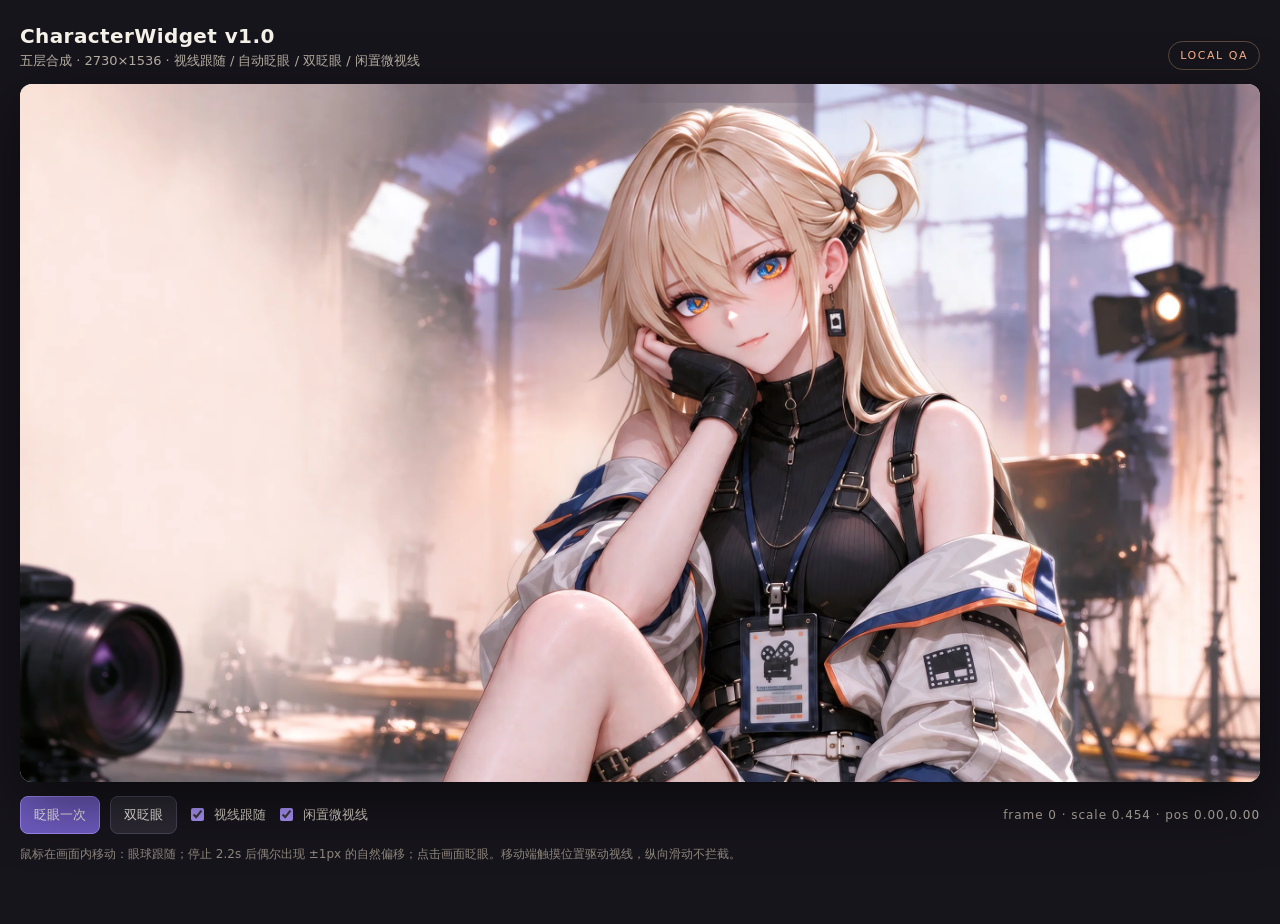
<file: character-widget/demo.html>
<!doctype html>
<html lang="zh-CN">
<head>
<meta charset="utf-8">
<meta name="viewport" content="width=device-width,initial-scale=1">
<title>CharacterWidget v1.0 · 本地验证</title>
<link rel="stylesheet" href="CharacterWidget.css">
<style>
  :root{color-scheme:light;font-family:system-ui,-apple-system,"PingFang SC","Microsoft YaHei",sans-serif}
  *{box-sizing:border-box}
  body{margin:0;background:#17151c;color:#f5f2ea;min-height:100vh}
  main{max-width:1360px;margin:0 auto;padding:24px 20px 48px}
  header{display:flex;justify-content:space-between;align-items:flex-end;gap:16px;flex-wrap:wrap;margin-bottom:14px}
  h1{font-size:20px;margin:0;letter-spacing:.02em}
  header p{margin:4px 0 0;color:#b9b2a6;font-size:13px}
  .badge{font-size:11px;letter-spacing:.14em;color:#ffb38d;border:1px solid #5a4a3d;border-radius:999px;padding:7px 11px}
  .cw-stage{position:relative;width:100%;aspect-ratio:16/9;overflow:hidden;border-radius:12px;background:#f7eee5;box-shadow:0 20px 60px #0008;touch-action:pan-y;cursor:crosshair}
  .cw-root{--cw-pos:center 42%}
  .tools{display:flex;align-items:center;flex-wrap:wrap;gap:10px;margin-top:14px}
  button{font:inherit;font-size:13px;cursor:pointer;background:#2c2933;border:1px solid #4b4658;color:#f4f0e8;border-radius:8px;padding:9px 13px}
  button:hover{border-color:#b9a8ff}
  button.main{background:#6f5cc0;border-color:#9b86ee}
  label{display:flex;align-items:center;gap:7px;font-size:13px;color:#d8d2c7}
  input{accent-color:#ad96ff}
  #cwStatus{margin-left:auto;font-size:12px;letter-spacing:.08em;color:#b9b2a6;font-variant-numeric:tabular-nums}
  .hint{color:#8f887d;font-size:12px;line-height:1.7;margin-top:10px}
  @media (max-width:640px){main{padding:16px 10px 32px}.cw-stage{border-radius:8px}.tools{gap:7px}button{padding:8px 10px}}
</style>
</head>
<body>
<main>
  <header>
    <div>
      <h1>CharacterWidget v1.0</h1>
      <p>五层合成 · 2730×1536 · 视线跟随 / 自动眨眼 / 双眨眼 / 闲置微视线</p>
    </div>
    <span class="badge">LOCAL QA</span>
  </header>

  <div class="cw-stage" id="cwStage">
    <div class="cw-root" data-character-widget data-cw-track="#cwStage" aria-hidden="true">
      <img class="cw-layer" data-cw="white" src="assets/eye-white.webp" alt="" draggable="false">
      <img class="cw-layer cw-iris" data-cw="iris-left" src="assets/iris-left.webp" alt="" draggable="false">
      <img class="cw-layer cw-iris" data-cw="iris-right" src="assets/iris-right.webp" alt="" draggable="false">
      <img class="cw-layer" data-cw="shadow" src="assets/eye-shadow.webp" alt="" draggable="false">
      <img class="cw-layer" data-cw="character" src="assets/character-clean.webp" alt="" draggable="false">
      <img class="cw-layer cw-blink" data-cw="blink-1" src="assets/blink-01.webp" alt="" draggable="false" hidden>
      <img class="cw-layer cw-blink" data-cw="blink-2" src="assets/blink-02.webp" alt="" draggable="false" hidden>
      <img class="cw-layer cw-blink" data-cw="blink-3" src="assets/blink-03.webp" alt="" draggable="false" hidden>
      <img class="cw-layer cw-blink" data-cw="blink-4" src="assets/blink-04.webp" alt="" draggable="false" hidden>
    </div>
  </div>

  <div class="tools">
    <button class="main" data-act="blink">眨眼一次</button>
    <button data-act="double">双眨眼</button>
    <label><input type="checkbox" data-opt="gaze" checked>视线跟随</label>
    <label><input type="checkbox" data-opt="idle" checked>闲置微视线</label>
    <span id="cwStatus">ready</span>
  </div>
  <p class="hint">鼠标在画面内移动：眼球跟随；停止 2.2s 后偶尔出现 ±1px 的自然偏移；点击画面眨眼。移动端触摸位置驱动视线，纵向滑动不拦截。</p>
</main>

<script src="CharacterWidget.js"></script>
<script>
document.addEventListener('DOMContentLoaded', function () {
  var root = document.querySelector('[data-character-widget]');
  var cw = root && root.__cw;
  var status = document.getElementById('cwStatus');
  if (!cw) { status.textContent = 'init failed'; return; }

  var gaze = document.querySelector('[data-opt="gaze"]');
  var idle = document.querySelector('[data-opt="idle"]');
  gaze.addEventListener('change', function () { cw.opts.gazeTracking = gaze.checked; });
  idle.addEventListener('change', function () { cw.opts.idleGaze = idle.checked; });

  document.querySelector('[data-act="blink"]').addEventListener('click', function () { cw.blink(false); });
  document.querySelector('[data-act="double"]').addEventListener('click', function () { cw.blink(true); });

  setInterval(function () {
    status.textContent = 'frame ' + cw.current + ' · scale ' + cw.scale.toFixed(3) +
      ' · pos ' + cw.posX.toFixed(2) + ',' + cw.posY.toFixed(2);
  }, 250);
});
</script>
</body>
</html>
</file>
<file: character-widget/CharacterWidget.css>
/* CharacterWidget v1.0 — scoped, no global styles */
.cw-root{
  position:absolute;
  inset:0;
  overflow:hidden;
  pointer-events:none;
  z-index:0;
  --cw-pos:center 42%;
}
.cw-layer{
  position:absolute;
  inset:0;
  display:block;
  width:100%;
  height:100%;
  object-fit:cover;
  object-position:var(--cw-pos);
  pointer-events:none;
  user-select:none;
  -webkit-user-drag:none;
  max-width:none;
}
.cw-iris{
  will-change:transform;
  transform:translate3d(0,0,0);
  backface-visibility:hidden;
}
.cw-blink[hidden]{display:none!important}
@media (prefers-reduced-motion:reduce){
  .cw-iris{will-change:auto}
}
</file>
